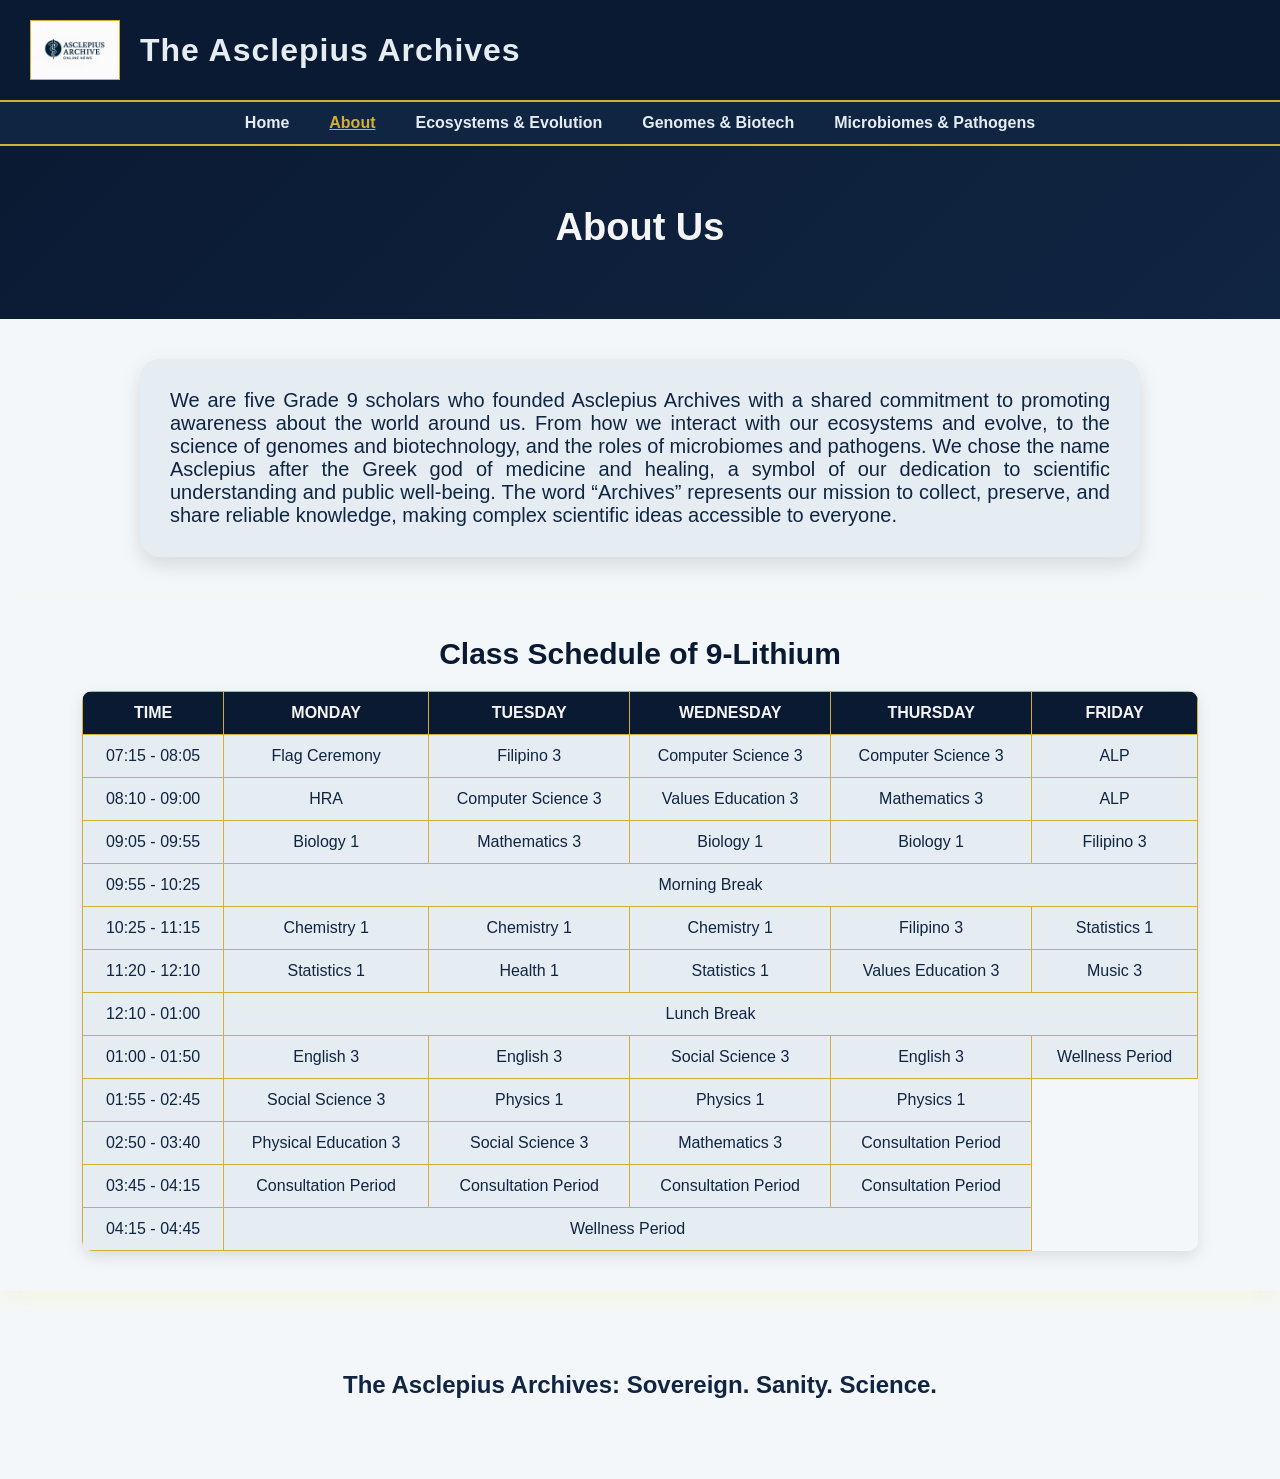
<file: about.html>
<!DOCTYPE html>
<html lang="en">
<head>
    <title> The Asclepius Archives - About</title>
    <meta charset="UTF-8">
    <meta name="author" content="Perez, Almaden, Sobrepena, Soberano, Aguja">
    <meta name="viewport" content="width=device-width, initial-scale=1.0">
    <link rel="stylesheet" href="style.css">
</head>
<body>

    <!-- HEADER -->
<div class="header">
    <img src="images/logo.jpg">
    <h1>The Asclepius Archives</h1>
</div>


    <div class="header2">
        <div class="navbar">
            <div class="navitem"><a href="index.html"><h3>Home</h3></a></div>
            <div class="navitem nav-active"><a href="about.html"><h3>About</h3></a></div>
            <div class="navitem"><a href="contenta.html"><h3>Ecosystems & Evolution</h3></a></div>
            <div class="navitem"><a href="contentb.html"><h3>Genomes & Biotech</h3></a></div>
            <div class="navitem"><a href="contentc.html"><h3>Microbiomes & Pathogens</h3></a></div>
        </div>
    </div>

    <!-- HERO / ABOUT TITLE -->
    <section class="about-hero">
        <h2>About Us</h2>
    </section>

    <!-- ABOUT CONTENT -->
    <section class="about-content">
        <div class="about-card">
            <p>We are five Grade 9 scholars who founded Asclepius Archives with a shared commitment to promoting awareness about the world around us. From how we interact with our ecosystems and evolve, to the science of genomes and biotechnology, and the roles of microbiomes and pathogens. We chose the name Asclepius after the Greek god of medicine and healing, a symbol of our dedication to scientific understanding and public well-being. The word “Archives” represents our mission to collect, preserve, and share reliable knowledge, making complex scientific ideas accessible to everyone.</p>
        </div>
    </section>
    <!-- CLASS SCHEDULE -->
    <section class="schedule-section">
        <h2>Class Schedule of 9-Lithium</h2>
        <div class="table">
            <table>
                <tr>
                    <th>TIME</th>
                    <th>MONDAY</th>
                    <th>TUESDAY</th>
                    <th>WEDNESDAY</th>
                    <th>THURSDAY</th>
                    <th>FRIDAY</th>
                </tr>
                <tr>
                    <td>07:15 - 08:05</td>
                    <td>Flag Ceremony</td>
                    <td>Filipino 3</td>
                    <td>Computer Science 3</td>
                    <td>Computer Science 3</td>
                    <td>ALP</td>
                </tr>
                <tr>
                    <td>08:10 - 09:00</td>
                    <td>HRA</td>
                    <td>Computer Science 3</td>
                    <td>Values Education 3</td>
                    <td>Mathematics 3</td>
                    <td>ALP</td>
                </tr>
                <tr>
                    <td>09:05 - 09:55</td>
                    <td>Biology 1</td>
                    <td>Mathematics 3</td>
                    <td>Biology 1</td>
                    <td>Biology 1</td>
                    <td>Filipino 3</td>
                </tr>
                <tr>
                    <td>09:55 - 10:25</td>
                    <td colspan="5">Morning Break</td>
                </tr>
                <tr>
                    <td>10:25 - 11:15</td>
                    <td>Chemistry 1</td>
                    <td>Chemistry 1</td>
                    <td>Chemistry 1</td>
                    <td>Filipino 3</td>
                    <td>Statistics 1</td>
                </tr>
                <tr>
                    <td>11:20 - 12:10</td>
                    <td>Statistics 1</td>
                    <td>Health 1</td>
                    <td>Statistics 1</td>
                    <td>Values Education 3</td>
                    <td>Music 3</td>
                </tr>
                <tr>
                    <td>12:10 - 01:00</td>
                    <td colspan="5">Lunch Break</td>
                </tr>
                <tr>
                    <td>01:00 - 01:50</td>
                    <td>English 3</td>
                    <td>English 3</td>
                    <td>Social Science 3</td>
                    <td>English 3</td>
                    <td>Wellness Period</td>
                </tr>
                <tr>
                    <td>01:55 - 02:45</td>
                    <td>Social Science 3</td>
                    <td>Physics 1</td>
                    <td>Physics 1</td>
                    <td>Physics 1</td>
                </tr>
                <tr>
                    <td>02:50 - 03:40</td>
                    <td>Physical Education 3</td>
                    <td>Social Science 3</td>
                    <td>Mathematics 3</td>
                    <td>Consultation Period</td>
                </tr>
                <tr>
                    <td>03:45 - 04:15</td>
                    <td>Consultation Period</td>
                    <td>Consultation Period</td>
                    <td>Consultation Period</td>
                    <td>Consultation Period</td>
                </tr>
                <tr>
                    <td>04:15 - 04:45</td>
                    <td colspan="4.5">Wellness Period</td>
                </tr>
                <!-- Add remaining schedule rows -->
            </table>
        </div>
    </section>
    <section class="about-motto">
        <h1>The Asclepius Archives: Sovereign. Sanity. Science.</h1>
    </section>
</file>
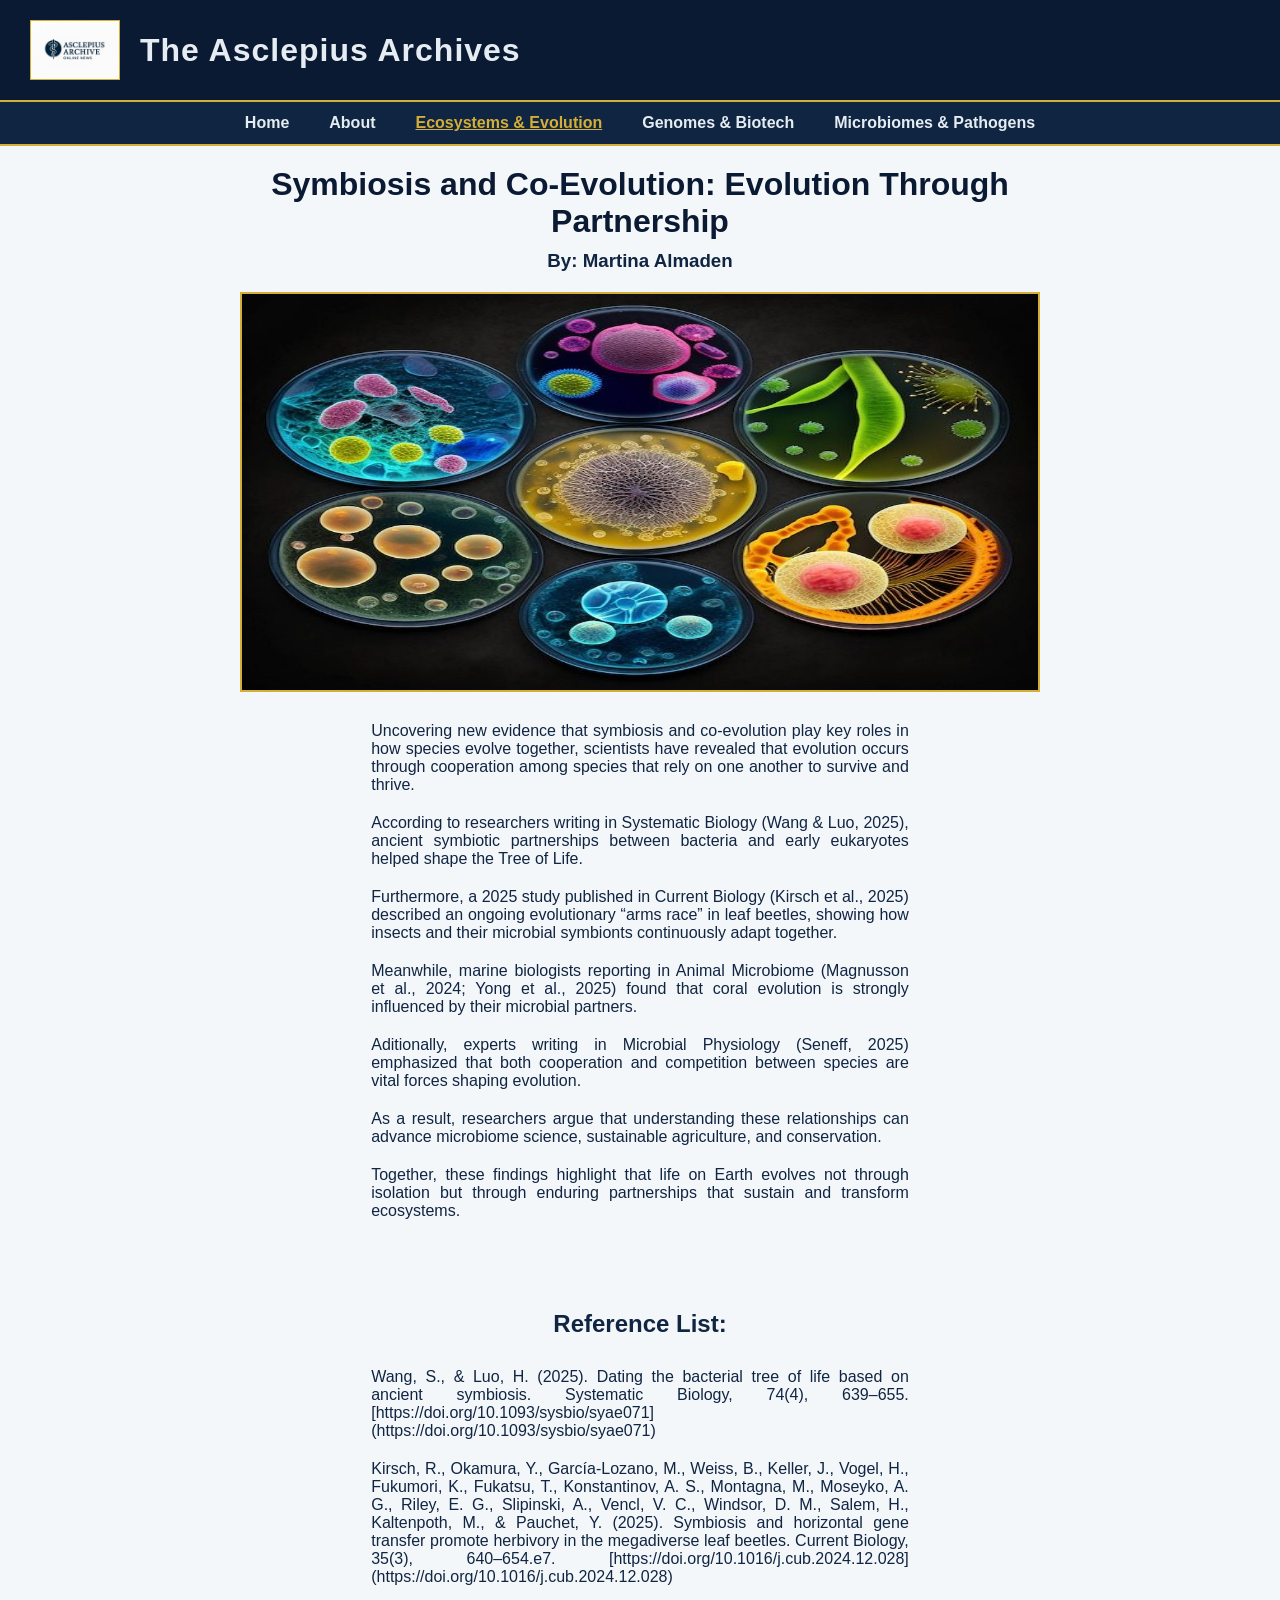
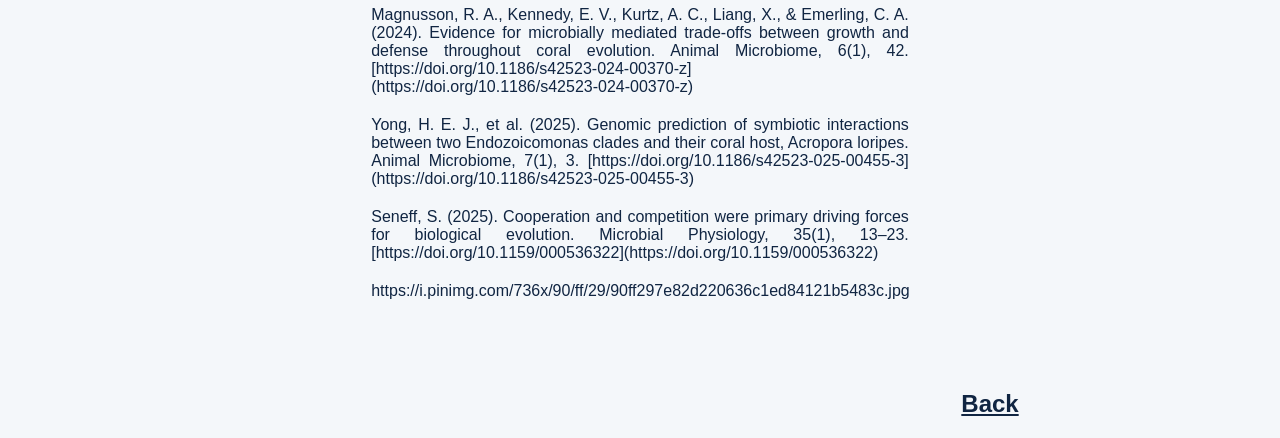
<file: contentaa.html>
<!DOCTYPE html>
<html>
    <head>
        <title>The Asclepius Archives</title>
        <meta charset="UTF-8">
        <meta name="author" content="Perez, Almaden, Sobrepena, Soberano, Aguja">
        <meta name="viewport" content="width=device-width, initial-scale=1.0">
        <link rel="stylesheet" href="style.css">
    </head>
    
    <body>
        <!-- Header -->
         <div class="header">
            <img src="images/logo.jpg">
            <h1>The Asclepius Archives</h1>
           
            </div>
            <div class="header2">
                <div class="navbar">
                <div class="navitem">
                    <a href="index.html">  <h3> Home </h3>  </a>
                </div>
                <div class="navitem">
                    <a href="about.html"> <h3> About </h3>  </a>
                </div>
                <div class="navitem nav-active">
                    <a href="contenta.html">  <h3> Ecosystems & Evolution </h3>   </a>
                </div>
                <div class="navitem">
                    <a href="contentb.html">  <h3> Genomes & Biotech </h3>   </a>
                </div>
                <div class="navitem">
                    <a href="contentc.html">  <h3> Microbiomes & Pathogens </h3>   </a>
                </div>
            </div>
        </div>


    <!-- For CONTENT-->
         <div class="contentaa1">
            <div class="secaa1">
                <h1> Symbiosis and Co-Evolution: Evolution Through Partnership </h1>
                <h3>By: Martina Almaden</h3>
                <img src="images/symbiosis.jpg">

                <p>Uncovering new evidence that symbiosis and co-evolution play key roles in how species evolve together, scientists have revealed that evolution occurs through cooperation among species that rely on one another to survive and thrive.</p>
                
                <p>According to researchers writing in Systematic Biology (Wang & Luo, 2025), ancient symbiotic partnerships between bacteria and early eukaryotes helped shape the Tree of Life.</p>
                
                <p>Furthermore, a 2025 study published in Current Biology (Kirsch et al., 2025) described an ongoing evolutionary “arms race” in leaf beetles, showing how insects and their microbial symbionts continuously adapt together.</p>
                
                <p>Meanwhile, marine biologists reporting in Animal Microbiome (Magnusson et al., 2024; Yong et al., 2025) found that coral evolution is strongly influenced by their microbial partners.</p>

                <p>Aditionally, experts writing in Microbial Physiology (Seneff, 2025) emphasized that both cooperation and competition between species are vital forces shaping evolution.</p>

                <p>As a result, researchers argue that understanding these relationships can advance microbiome science, sustainable agriculture, and conservation.</p>

                <p>Together, these findings highlight that life on Earth evolves not through isolation but through enduring partnerships that sustain and transform ecosystems.</p>
                
                <h2>Reference List:</h2>
                <p>Wang, S., & Luo, H. (2025). Dating the bacterial tree of life based on ancient symbiosis. Systematic Biology, 74(4), 639–655. [https://doi.org/10.1093/sysbio/syae071](https://doi.org/10.1093/sysbio/syae071)</p>
                <p>Kirsch, R., Okamura, Y., García-Lozano, M., Weiss, B., Keller, J., Vogel, H., Fukumori, K., Fukatsu, T., Konstantinov, A. S., Montagna, M., Moseyko, A. G., Riley, E. G., Slipinski, A., Vencl, V. C., Windsor, D. M., Salem, H., Kaltenpoth, M., & Pauchet, Y. (2025). Symbiosis and horizontal gene transfer promote herbivory in the megadiverse leaf beetles. Current Biology, 35(3), 640–654.e7. [https://doi.org/10.1016/j.cub.2024.12.028](https://doi.org/10.1016/j.cub.2024.12.028)</p>
                <p>Magnusson, R. A., Kennedy, E. V., Kurtz, A. C., Liang, X., & Emerling, C. A. (2024). Evidence for microbially mediated trade-offs between growth and defense throughout coral evolution. Animal Microbiome, 6(1), 42. [https://doi.org/10.1186/s42523-024-00370-z](https://doi.org/10.1186/s42523-024-00370-z)</p>
                <p>Yong, H. E. J., et al. (2025). Genomic prediction of symbiotic interactions between two Endozoicomonas clades and their coral host, Acropora loripes. Animal Microbiome, 7(1), 3. [https://doi.org/10.1186/s42523-025-00455-3](https://doi.org/10.1186/s42523-025-00455-3)</p>
                <p>Seneff, S. (2025). Cooperation and competition were primary driving forces for biological evolution. Microbial Physiology, 35(1), 13–23. [https://doi.org/10.1159/000536322](https://doi.org/10.1159/000536322)</p>
                <p>https://i.pinimg.com/736x/90/ff/29/90ff297e82d220636c1ed84121b5483c.jpg</p>

                <a href="contenta.html"><h2>Back</h2></a>
            </div>
         </div>
    </body>
    </html>
</file>
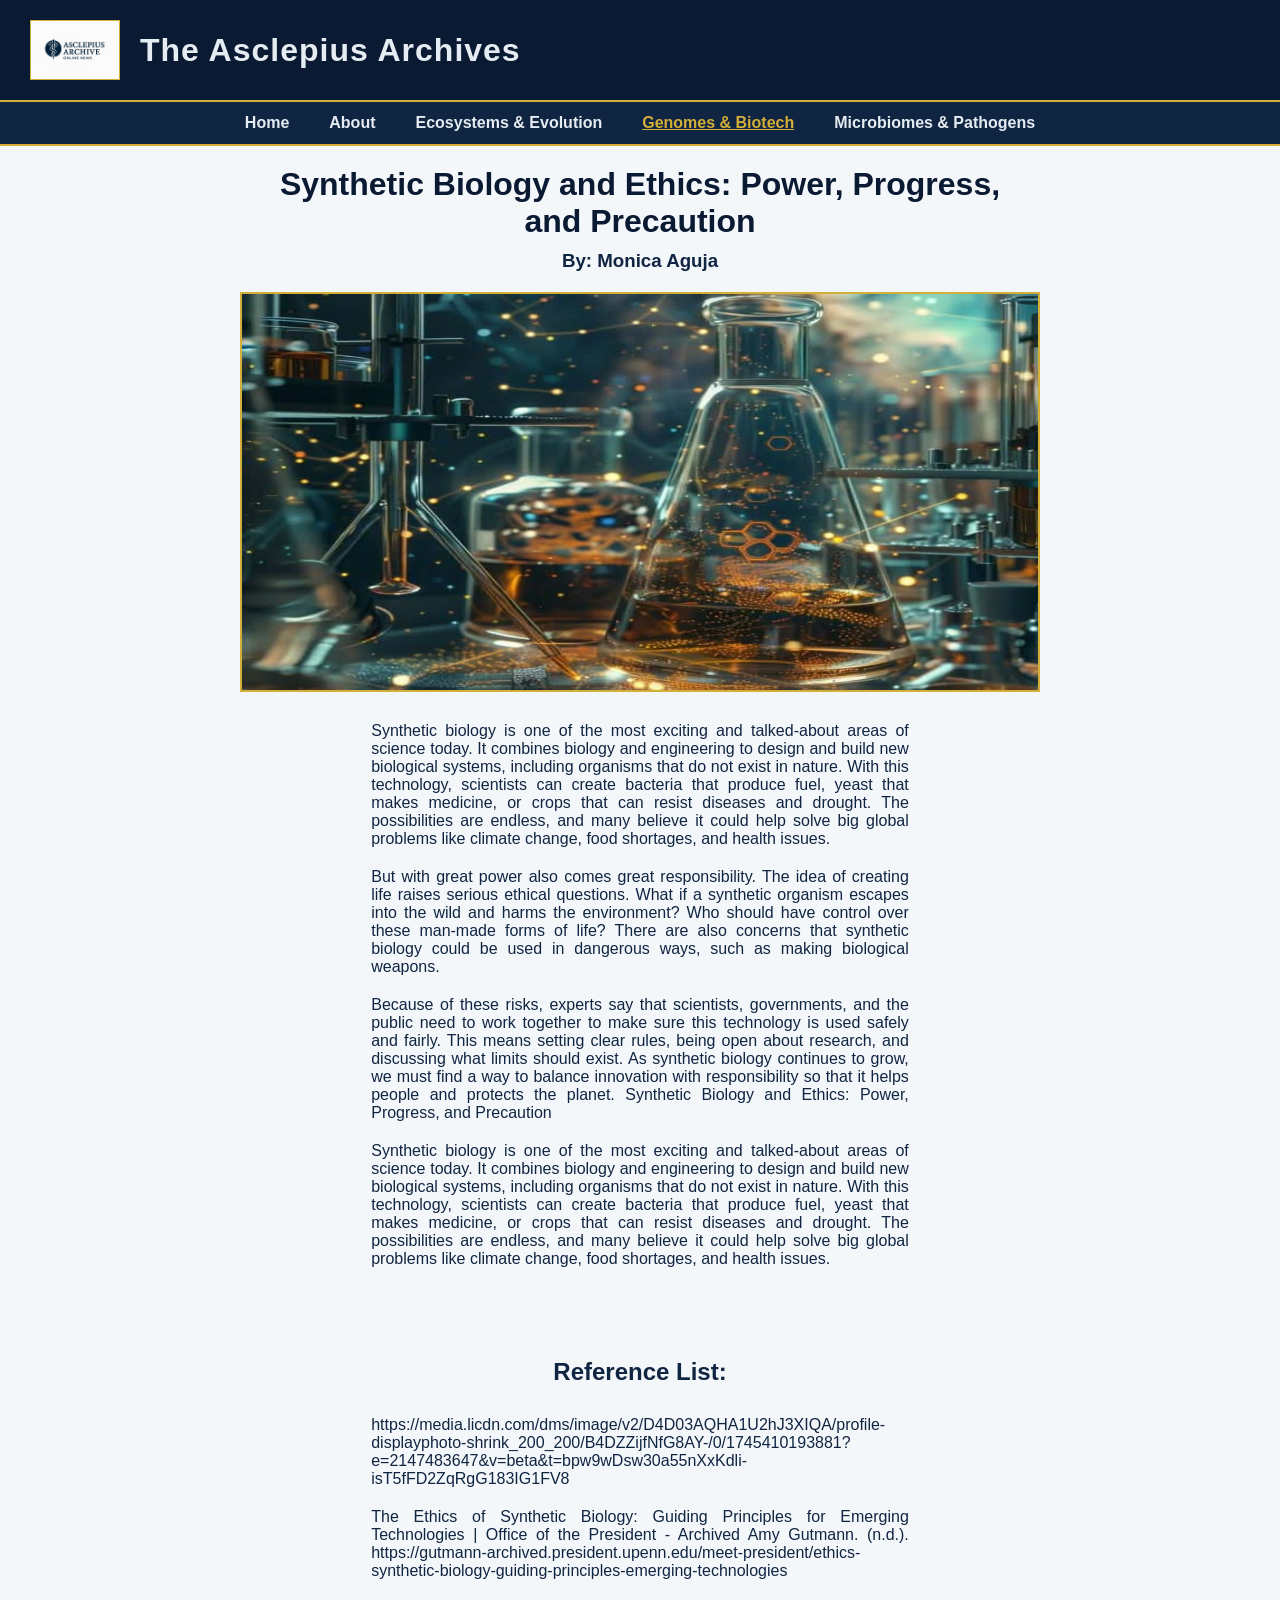
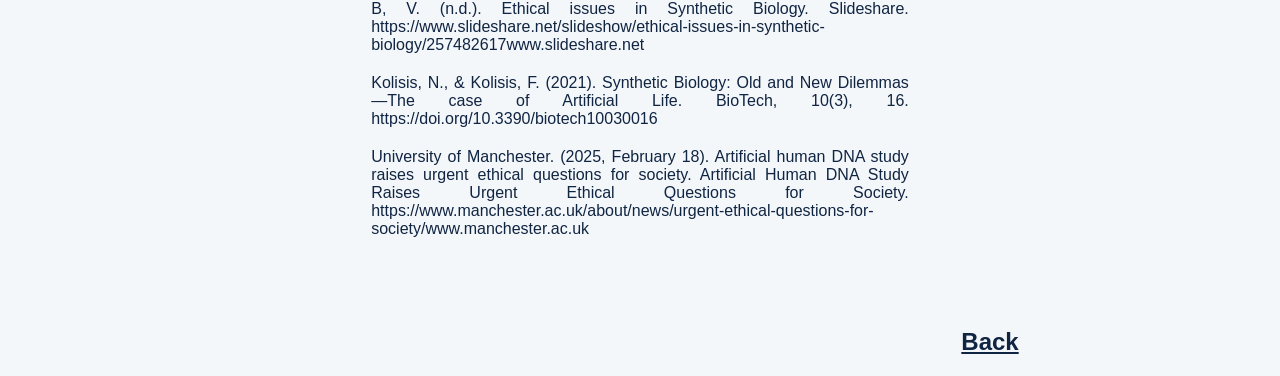
<file: contentbbb.html>
<!DOCTYPE html>
<html>
    <head>
        <title>The Asclepius Archives</title>
        <meta charset="UTF-8">
        <meta name="author" content="Perez, Almaden, Sobrepena, Soberano, Aguja">
        <meta name="viewport" content="width=device-width, initial-scale=1.0">
        <link rel="stylesheet" href="style.css">
    </head>
    <body>
        <!-- Header -->
         <div class="header">
            <img src="images/logo.jpg">
            <h1>The Asclepius Archives</h1>
           
            </div>
            <div class="header2">
                <div class="navbar">
                <div class="navitem">
                    <a href="index.html">  <h3> Home </h3>  </a>
                </div>
                <div class="navitem">
                    <a href="about.html"> <h3> About </h3>  </a>
                </div>
                <div class="navitem">
                    <a href="contenta.html">  <h3> Ecosystems & Evolution </h3>   </a>
                </div>
                <div class="navitem nav-active">
                    <a href="contentb.html">  <h3> Genomes & Biotech </h3>   </a>
                </div>
                <div class="navitem">
                    <a href="contentc.html">  <h3> Microbiomes & Pathogens </h3>   </a>
                </div>
            </div>
        </div>


    <!-- For CONTENT-->
         <div class="contentaa1">
            <div class="secaa1">
                <h1> Synthetic Biology and Ethics: Power, Progress, and Precaution </h1>
                <h3>By: Monica Aguja</h3>
                <img src="images/beaker.jpg">

                <p>Synthetic biology is one of the most exciting and talked-about areas of science today. It combines biology and engineering to design and build new biological systems, including organisms that do not exist in nature. With this technology, scientists can create bacteria that produce fuel, yeast that makes medicine, or crops that can resist diseases and drought. The possibilities are endless, and many believe it could help solve big global problems like climate change, food shortages, and health issues.</p>

                <p>But with great power also comes great responsibility. The idea of creating life raises serious ethical questions. What if a synthetic organism escapes into the wild and harms the environment? Who should have control over these man-made forms of life? There are also concerns that synthetic biology could be used in dangerous ways, such as making biological weapons.</p>

                <p>Because of these risks, experts say that scientists, governments, and the public need to work together to make sure this technology is used safely and fairly. This means setting clear rules, being open about research, and discussing what limits should exist. As synthetic biology continues to grow, we must find a way to balance innovation with responsibility so that it helps people and protects the planet. Synthetic Biology and Ethics: Power, Progress, and Precaution</p>

                <p>Synthetic biology is one of the most exciting and talked-about areas of science today. It combines biology and engineering to design and build new biological systems, including organisms that do not exist in nature. With this technology, scientists can create bacteria that produce fuel, yeast that makes medicine, or crops that can resist diseases and drought. The possibilities are endless, and many believe it could help solve big global problems like climate change, food shortages, and health issues.</p>
                
                <h2>Reference List:</h2>
                <p>https://media.licdn.com/dms/image/v2/D4D03AQHA1U2hJ3XIQA/profile-displayphoto-shrink_200_200/B4DZZijfNfG8AY-/0/1745410193881?e=2147483647&v=beta&t=bpw9wDsw30a55nXxKdli-isT5fFD2ZqRgG183IG1FV8</p>
                <p>The Ethics of Synthetic Biology: Guiding Principles for Emerging Technologies | Office of the President - Archived Amy Gutmann. (n.d.). https://gutmann-archived.president.upenn.edu/meet-president/ethics-synthetic-biology-guiding-principles-emerging-technologies</p>
                <p>B, V. (n.d.). Ethical issues in Synthetic Biology. Slideshare. https://www.slideshare.net/slideshow/ethical-issues-in-synthetic-biology/257482617www.slideshare.net</p>
                <p>Kolisis, N., & Kolisis, F. (2021). Synthetic Biology: Old and New Dilemmas—The case of Artificial Life. BioTech, 10(3), 16. https://doi.org/10.3390/biotech10030016</p>
                <p>University of Manchester. (2025, February 18). Artificial human DNA study raises urgent ethical questions for society. Artificial Human DNA Study Raises Urgent Ethical Questions for Society. https://www.manchester.ac.uk/about/news/urgent-ethical-questions-for-society/www.manchester.ac.uk</p>
                
                <a href="contentb.html"><h2>Back</h2></a>
            </div>
         </div>
    </body>
    </html>
</file>
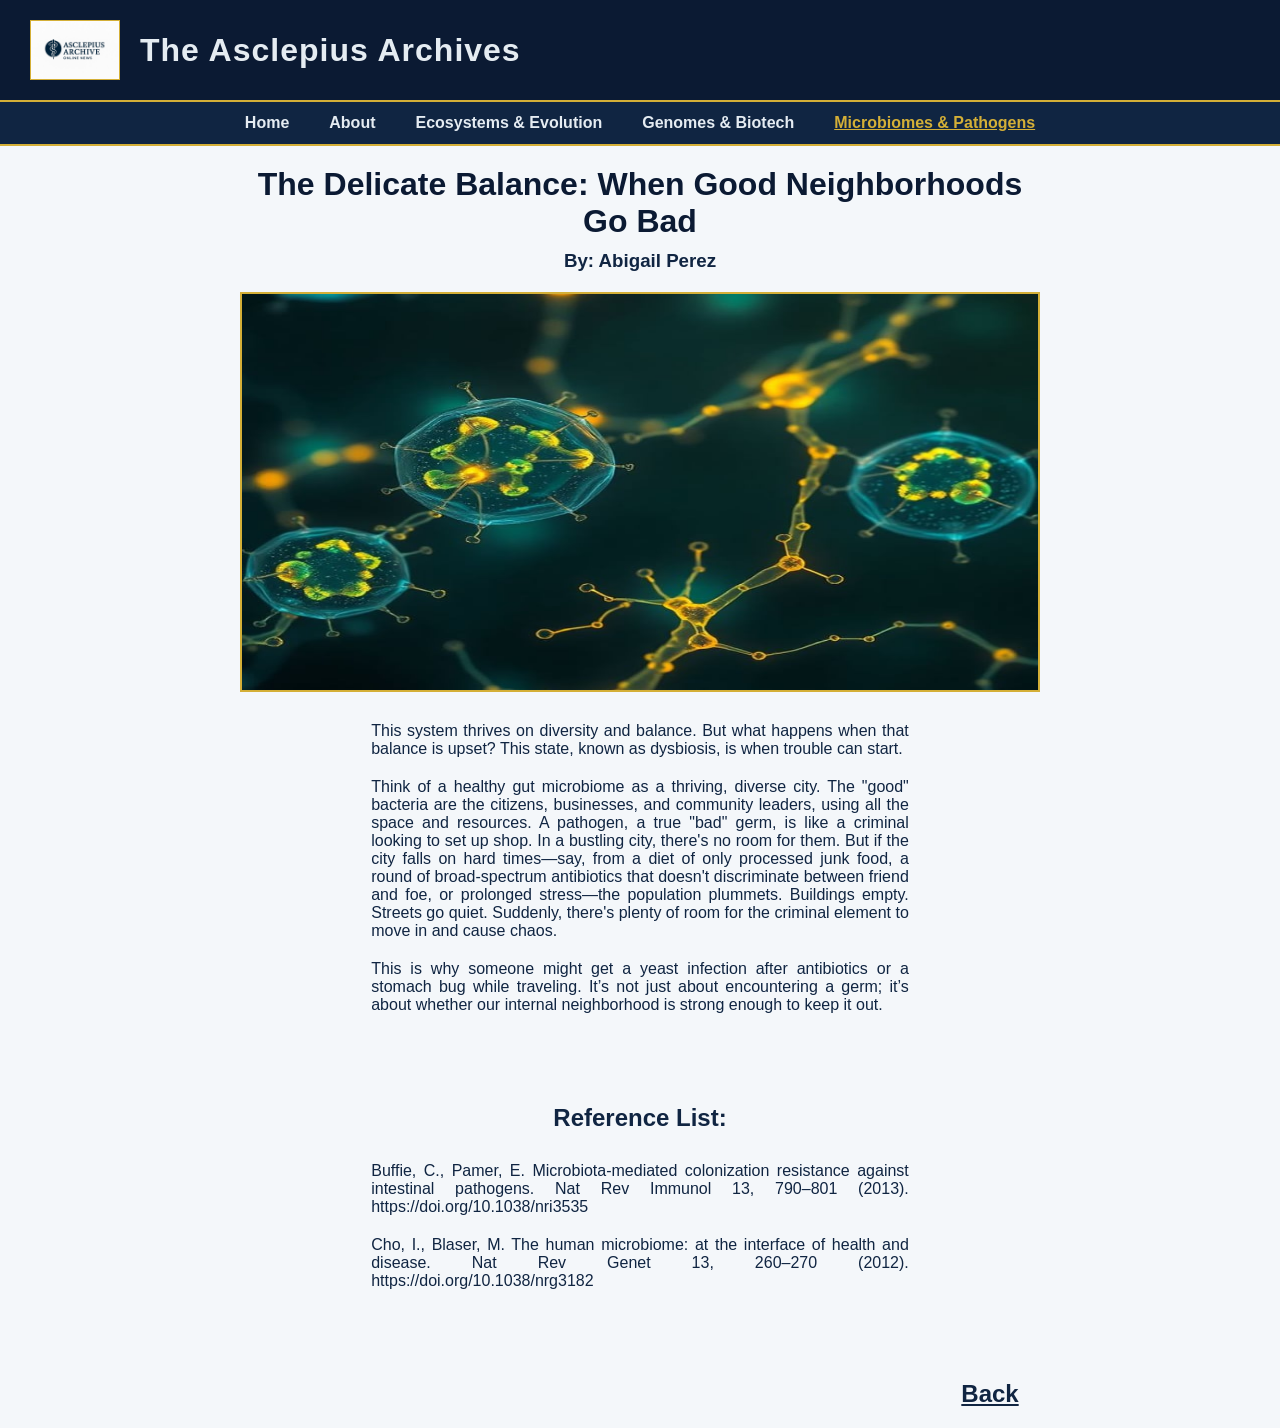
<file: contentccc.html>
<!DOCTYPE html>
<html>
    <head>
        <title>Asclepius' Archives</title>


        <meta charset="UTF-8">
        <meta name="author" content="Abigail Jumaran Perez">
        <link rel="stylesheet" href="style.css">
    </head>
    <body>
        <!-- Header -->
         <div class="header">
            <img src="images/logo.jpg">
            <h1>The Asclepius Archives</h1>
           
            </div>
            <div class="header2">
                <div class="navbar">
                <div class="navitem">
                    <a href="index.html">  <h3> Home </h3>  </a>
                </div>
                <div class="navitem">
                    <a href="about.html"> <h3> About </h3>  </a>
                </div>
                <div class="navitem">
                    <a href="contenta.html">  <h3> Ecosystems & Evolution </h3>   </a>
                </div>
                <div class="navitem">
                    <a href="contentb.html">  <h3> Genomes & Biotech </h3>   </a>
                </div>
                <div class="navitem nav-active">
                    <a href="contentc.html">  <h3> Microbiomes & Pathogens </h3>   </a>
                </div>
            </div>
        </div>


    <!-- For CONTENT-->
         <div class="contentaa1">
            <div class="secaa1">
                <h1> The Delicate Balance: When Good Neighborhoods Go Bad </h1>
                <h3>By: Abigail Perez</h3>
                <img src="images/pandemic.jpg">
                <p>This system thrives on diversity and balance. But what happens when that balance is upset? This state, known as dysbiosis, is when trouble can start.</p>

                <p>Think of a healthy gut microbiome as a thriving, diverse city. The "good" bacteria are the citizens, businesses, and community leaders, using all the space and resources. A pathogen, a true "bad" germ, is like a criminal looking to set up shop. In a bustling city, there's no room for them. But if the city falls on hard times—say, from a diet of only processed junk food, a round of broad-spectrum antibiotics that doesn't discriminate between friend and foe, or prolonged stress—the population plummets. Buildings empty. Streets go quiet. Suddenly, there's plenty of room for the criminal element to move in and cause chaos.</p>

                <p>This is why someone might get a yeast infection after antibiotics or a stomach bug while traveling. It’s not just about encountering a germ; it’s about whether our internal neighborhood is strong enough to keep it out.</p>
                
                <h2>Reference List:</h2>
                <p>Buffie, C., Pamer, E. Microbiota-mediated colonization resistance against intestinal pathogens. Nat Rev Immunol 13, 790–801 (2013). https://doi.org/10.1038/nri3535</p>
                <p>Cho, I., Blaser, M. The human microbiome: at the interface of health and disease. Nat Rev Genet 13, 260–270 (2012). https://doi.org/10.1038/nrg3182</p>                
                
                <a href="contentc.html"><h2>Back</h2></a>
            </div>
    </html>
</file>
<file: style.css>
* {
    margin: 0;
    padding: 0;
    box-sizing: border-box;
    font-family: Arial, Helvetica, sans-serif;
}

/* GLOBAL BACKGROUND */
body {
    background: #F4F7FA;
    color: #102542;
}

/* HEADER part */
.header {
    width: 100%;
    background: #0B1A33;
    display: flex;
    align-items: center;
    padding: 15px 30px;
    border-bottom: 2px solid #D4AF37;
}

.header img {
    width: 90px;
    height: 60px;
    object-fit: cover;
    margin-right: 20px;
    border: 1px solid #D4AF37;
}

.header h1 {
    font-size: 28px;
    font-weight: bold;
    letter-spacing: 1px;
    color: #E5ECF2;
}

/* NAVIGATION BAR */
.header2 {
    width: 100%;
    border-bottom: 2px solid #D4AF37;
    background: #102542;
}

.navbar {
    display: flex;
    gap: 40px;
    padding: 15px 30px;
    justify-content: space-between;
    align-items: center;
}

.navitem a {
    text-decoration: none;
    color: #E5ECF2;
}

.navitem h3 {
    font-size: 16px;
    font-weight: bold;
}

.nav-active h3,
.navitem:hover h3 {
    text-decoration: underline;
    color: #D4AF37;
}

/* MAIN CONTENT */
.contenti {
    width: 100%;
    padding: 25px 0;
    text-align: center;

}

.MAINPIC h1 {
    margin-bottom: 15px;
    color: #0B1A33;
}

.MAINPIC img {
    width: 60%;
    max-width: 850px;
    border: 2px solid #D4AF37;
    box-shadow: 0 8px 20px rgba(255, 242, 57, 0.12);
    transition: 0.3s ease;  
}

.MAINPIC img:hover {
    transform: translateY(-20px);
    box-shadow: 0 14px 28px rgba(255, 251, 13, 0.2);

}

.MAINPIC h2 {
    width: 60%;
    margin: 15px auto 0 auto;
    color: #102542;
}

/* POPULAR NEWS HEADER */
.headeri {
    width: 100%;
    padding: 15px 30px;
    border-top: 2px solid #D4AF37;
}

.headeri h2 {
    font-size: 35px;
    font-weight: bold;
    color: #0B1A33;
}

/* POPULAR NEWS SECTIONS */
.contentii {
    display: flex;
    justify-content: space-around;
    align-items: center;
    margin: 25px 0 40px 0;
    padding: 0 20px;
}

.section2, .section3, .section4 {
    width: 28%;
    text-align: center;
}

.section2 img,
.section3 img,
.section4 img {
    width: 100%;
    height:300px;
    border: 2px solid #D4AF37;
    box-shadow: 0 8px 20px rgba(0,0,0,0.12);
    transition: 0.3s ease;  
}

.section2 img:hover, 
.section3 img:hover, 
.section4 img:hover  {
    transform: translateY(-15px);
    box-shadow: 0 14px 28px rgba(0,0,0,0.2);
}


.section2 p,
.section3 p,
.section4 p {
    margin-top: 8px;
    font-size: 15px;
    font-weight: bold;
    color: #0B1A33;
}


/* ARTICLES (big pages) */
.contentb1, .contentb2 {
    width: 90%;
    margin: 40px auto; 
    margin-left:150px;
}

.secb1, .secb2 {
    display: grid;
    grid-template-columns: 1fr 1fr;
    align-items: start;
    margin-top: 100px;
    margin-left: 250px; 
}

@media (max-width: 768px) {
    .secb1, .secb2 {
        grid-template-columns: 1fr; 
        margin-left: 0; 
        margin-top: 40px; 
    }

    .secb1 img, .secb2 img {
        width: 100%;
        height: auto;
        grid-column: 1; 
    }
}

.secb1 h2, .secb2 h2 {
    margin-bottom: 10px;
    font-size: 20px;
    color: #0B1A33;
}

.secb1 h1,
.secb2 h1{
    width:70%
}
.secb1 a,
.secb2 a{
    text-decoration-line: none ;
    color: #0B1A33;
    transition: 0.5s ease;  
}
.secb1 a:hover,
.secb2 a:hover{
    text-decoration: underline;
    color: #0B1A33;
}
.secb1 p, .secb2 p {
    margin-top: 10px;
    width: 83.5%; 
    color: #102542;
}

.secb1 img, .secb2 img {
    width: 500px;
    height: 270px;
    margin-left:-100px;
    margin-bottom:50px;
    border: 2px solid #D4AF37;
    box-shadow: 0 8px 20px rgba(0,0,0,0.12);
    transition: 0.3s ease;  
}

.secb1 img:hover , .secb2 img:hover {
    transform: translateY(-15px);
    box-shadow: 0 14px 28px rgba(0,0,0,0.2);
}


.secb1 h2::after,
.secb2 h2::after {
    content: "";
    display: block;
    width: 70%;
    margin-top: 5px;
    border-bottom: 2px solid #D4AF37;
}

.secb1 p::after,
.secb2 p::after {
    content: "";
    display: block;
    width: 83.5%;
    margin-top: 5px;
    border-bottom: 2px solid #D4AF37;
}




/* SINGLE ARTICLE PAGE */
.contentaa1 {
    display: flex;
    justify-content: center;
    align-items: center;
}

.secaa1 {
    display: flex;
    flex-direction: column;
    align-items: center;
    text-align: center;
    width: 60%;
}

.secaa1 h1,
.secaa1 h5 {
    margin-top:20px;
    color: #0B1A33;
}

.secaa1 img {
    margin: 20px 0 20px 0;
    width: 800px;
    height: 400px;
    border: 2px solid #D4AF37;
}

.secaa1 p {
    text-align:justify;
    width: 70%;
    margin-top: 10px;
    margin-bottom: 10px;
    color: #102542;
}

.secaa1 h3{
    margin-top:10px;
    color: #102542;
}

.secaa1 a{
    margin-left:700px;
    color: #102542;
}
.secaa1 h2{
    margin-top:80px;
    margin-bottom:20px;
}
/* GLOBAL */
body {
    margin: 0;
    font-family: Arial, Helvetica, sans-serif;
    background: #F4F7FA;
    color: #102542;
}

/* HEADER */
.header {
    background: #0B1A33;
    padding: 20px 30px;
    text-align: center;
}

.header h1 {
    color: #E5ECF2;
    font-size: 32px;
    letter-spacing: 1px;
}

/* NAVBAR */
.header2 {
    background: #102542;
}

.navbar {
    display: flex;
    justify-content: center;
    gap: 40px;
    padding: 12px 0;
}

.navitem a h3 {
    color: #E5ECF2;
    font-weight: bold;
}

.navitem:hover a h3,
.nav-active a h3 {
    color: #D4AF37;
    text-decoration: underline;
}

/* MAIN ABOUT SECTION */
.about-hero {
    text-align: center;
    padding: 60px 20px;
    background: linear-gradient(135deg, #0B1A33 0%, #102542 100%);
    color: #F5F5F5;
}

.about-hero h2 {
    font-size: 38px;
    margin-bottom: 10px;
}

.about-hero p {
    font-size: 18px;
    max-width: 700px;
    margin: auto;
}

/* ABOUT US */
.about-content {
    font-size:20px;
    display: flex;      
    justify-content: center;
    align-items: flex-start;
    gap: 40px;
    padding: 40px 20px;
    width: 100%;
}

.about-card {
    background: #E5ECF2;
    padding: 30px;
    border-radius: 20px;
    width: 1000px;              
    height: auto;
    box-shadow: 0 8px 20px rgba(0,0,0,0.12);
    transition: 0.3s ease;
    text-align: justify;     
}

.about-card:hover {
    transform: translateY(-8px);
    box-shadow: 0 14px 28px rgba(0,0,0,0.2);
}

.about-card h3 {
    text-align: center;
    color: #0B1A33;
    margin-bottom: 15px;
}

.about-section {
    width: 100%;
    display: flex;
    justify-content: center;   
    align-items: center;
    padding: 40px 0;
}


/* SCHEDULE TABLE */
.schedule-section {
    padding: 40px 20px;
    text-align: center;
    box-shadow: 0 8px 20px rgba(255, 241, 42, 0.12);
    transition: 0.3s ease;  
}

.schedule-section:hover {
    transform: translateY(-15px);
    box-shadow: 0 14px 28px rgba(163, 135, 11, 0.2);
}

.schedule-section h2 {
    font-size: 30px;
    color: #0B1A33;
    margin-bottom: 20px;
}

.table table {
    width: 90%;
    margin: auto;
    border-collapse: collapse;
    text-align: center;
    box-shadow: 0 6px 15px rgba(0,0,0,0.1);
    border-radius: 10px;
    overflow: hidden;
}

.table th, .table td {
    padding: 12px;
    border: 1px solid #D4AF37;
}

.table th {
    background: #0B1A33;
    color: #F5F5F5;
}

.table td {
    background: #E5ECF2;
}

.about-motto{
    margin-top:80px;
    margin-bottom:80px;
    text-align: center;

}
</file>
